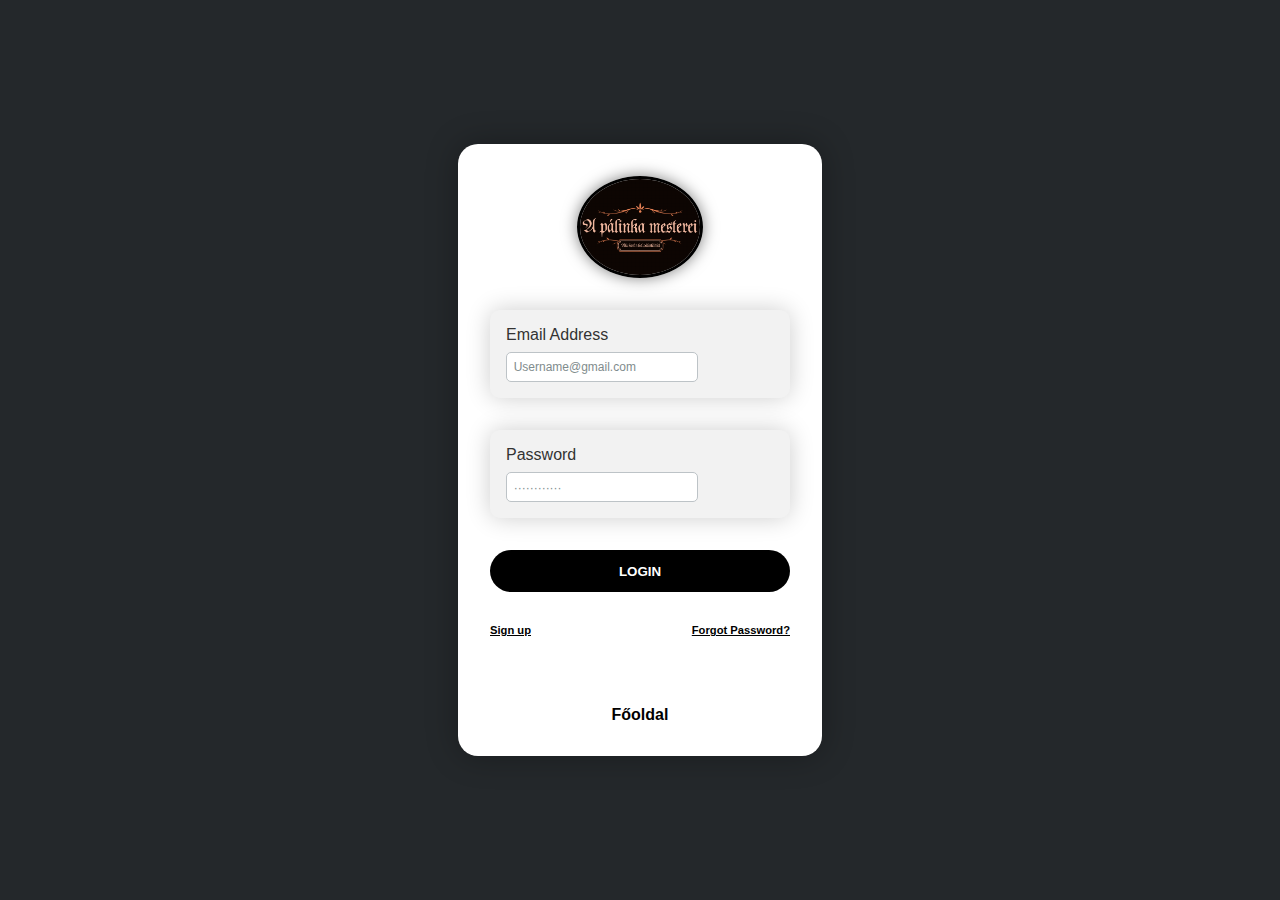
<file: A pálinka mesterei/bejelentkezes/bejelentkezes.html>
<!DOCTYPE html>
<html lang="en"> 
<head>
    <meta charset="UTF-8">
    <meta name="viewport" content="width=device-width, initial-scale=1.0">
    <title>Bejelentkezés</title>
    <link rel="stylesheet" href="bejel.css">
</head>
<body>
  <div class="screen-1">
    <!-- Logo Image -->
    <img class="logo" src="../img/logo.png" alt="Logo" />
    <div class="email">
      <label for="email">Email Address</label>
      <div class="sec-2">
        <ion-icon name="mail-outline"></ion-icon>
        <input type="email" name="email" placeholder="Username@gmail.com"/>
      </div>
    </div>
    <div class="password">
      <label for="password">Password</label>
      <div class="sec-2">
        <ion-icon name="lock-closed-outline"></ion-icon>
        <input class="pas" type="password" name="password" placeholder="············"/>
        <ion-icon class="show-hide" name="eye-outline"></ion-icon>
      </div>
    </div>
    <button class="login">Login</button>
    <div class="footer"><span>Sign up</span><span>Forgot Password?</span></div>
  
    <a href="../index.html" class="homepage-link">Főoldal</a>
  </div>
  
</body>
</html>
</file>
<file: A pálinka mesterei/bejelentkezes/bejel.css>
* {
    font-family: "Poppins", sans-serif;
}

body {
    -webkit-user-select: none;
    -moz-user-select: none;
    -ms-user-select: none;
    user-select: none;
    overflow-y: hidden;
    display: flex;
    justify-content: center;
    align-items: center;
    background: #24282b; /* Sötét háttér (fekete/ szürke) */
    height: 100vh;
    margin: 0;
}

.screen-1 {
    background: #ffffff; /* Fehér háttér */
    padding: 2em;
    display: flex;
    flex-direction: column;
    border-radius: 20px;
    box-shadow: 0 0 2em rgba(0, 0, 0, 0.3); /* Fekete árnyék */
    gap: 2em;
    width: 100%;
    max-width: 300px;
}

.logo {
    display: block;
    margin: 0 auto;
    width: 120px;
    height: auto;
    border-radius: 50%;
    box-shadow: 0 0 15px rgba(0, 0, 0, 0.5); /* Fekete fényhatás */
    border: 3px solid #000000; /* Fekete szegély */
    transition: transform 0.3s ease, box-shadow 0.3s ease;
}

.logo:hover {
    transform: scale(1.1);
}

.screen-1 .email,
.screen-1 .password {
    background: #f2f2f2; /* Világos szürke háttér */
    box-shadow: 0 0 1.5em rgba(0, 0, 0, 0.2); /* Fekete árnyék */
    padding: 1em;
    display: flex;
    flex-direction: column;
    gap: 0.5em;
    border-radius: 10px;
    color: #333; /* Sötétszürke szöveg */
}

.screen-1 .email input,
.screen-1 .password input {
    background-color: #ffffff; /* Fehér háttér a bemeneti mezőknél */
    outline: none;
    border: 1px solid #bdc3c7; /* Világos szürke kontúr */
    color: #333;
    padding: 0.5em;
    border-radius: 5px;
}

.screen-1 .email input::placeholder,
.screen-1 .password input::placeholder {
    color: #7f8c8d; /* Szürke placeholder */
    font-size: 0.9em;
}

.screen-1 .email ion-icon,
.screen-1 .password ion-icon {
    color: #333;
    margin-bottom: -0.2em;
}

.screen-1 .password .show-hide {
    margin-right: -5em;
}

.screen-1 .login {
    padding: 1em;
    background: #000000; /* Fekete háttér */
    color: white;
    border: none;
    border-radius: 30px;
    font-weight: 600;
    text-transform: uppercase;
    transition: transform 0.2s, box-shadow 0.2s;
}

.screen-1 .login:hover {
    transform: scale(1.05);
    box-shadow: 0 0 1em rgba(0, 0, 0, 0.9); /* Erősebb fekete árnyék hover esetén */
}

.screen-1 .footer {
    display: flex;
    font-size: 0.7em;
    color: #333;
    justify-content: space-between;
    padding-bottom: 2em;
}

.screen-1 .footer span {
    cursor: pointer;
    color: #000000; /* Fekete szöveg */
    font-weight: 600;
    text-decoration: underline;
}

button {
    cursor: pointer;
}

.homepage-link {
    display: block;
    text-align: center;
    margin-top: 1em;
    color: #000000; /* Fekete szöveg */
    font-weight: bold;
    text-decoration: none;
    font-size: 1em;
    transition: transform 0.3s ease;
}

.homepage-link:hover {
    transform: scale(1.1);
}
</file>
